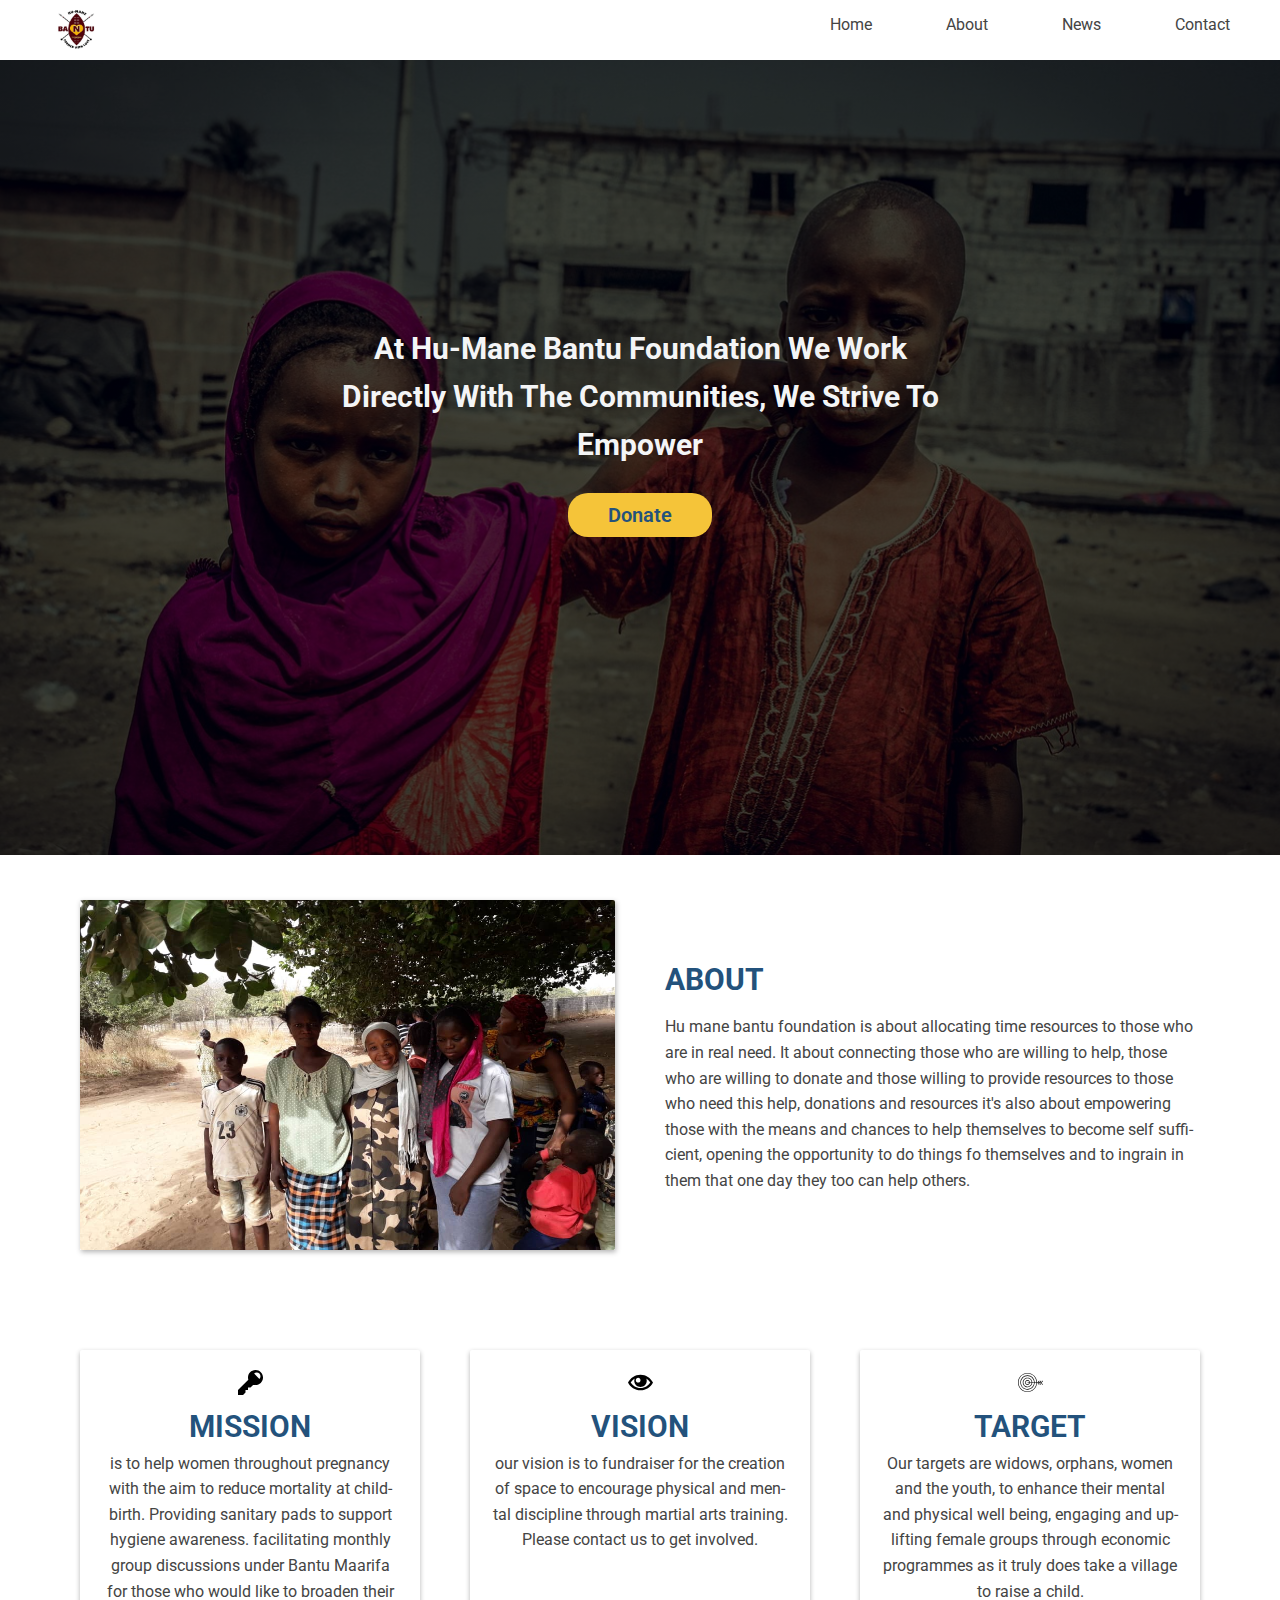
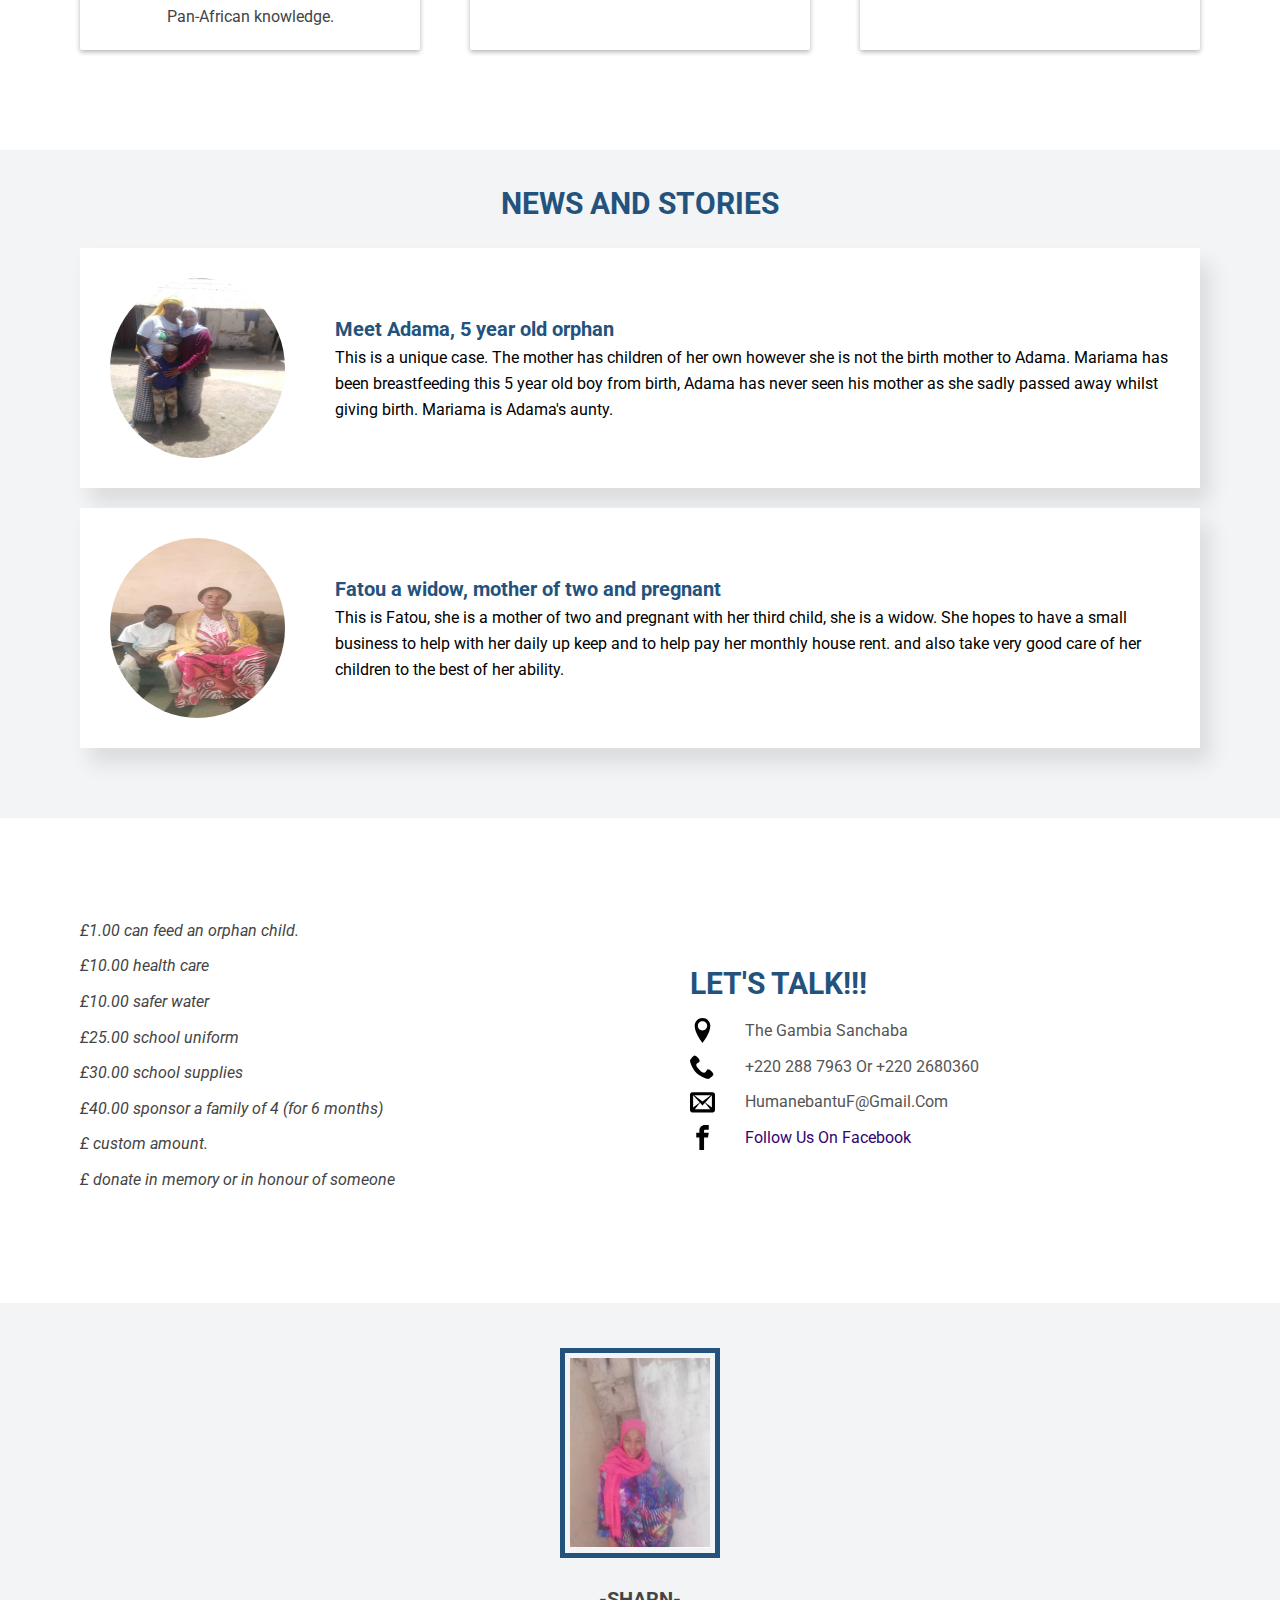
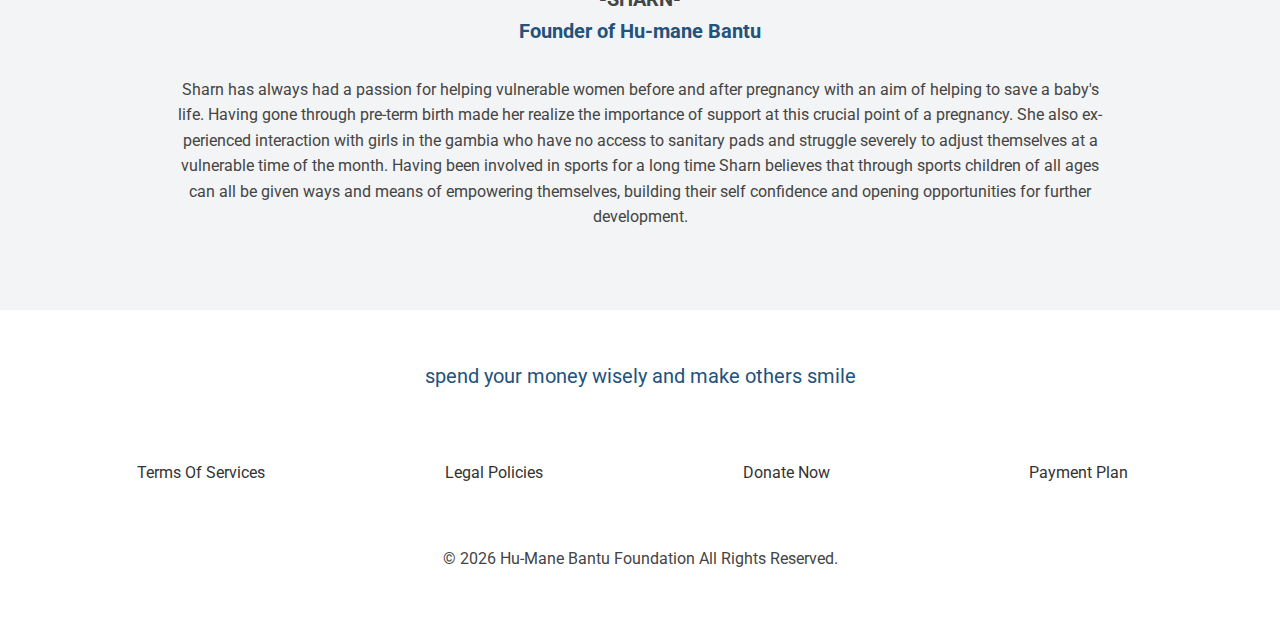
<file: index.html>
<!DOCTYPE html>
<html lang="en">
<head>
     <meta charset="UTF-8">
     <meta http-equiv="X-UA-Compatible" content="IE=edge">
     <meta name="viewport" content="width=device-width, initial-scale=1.0">
     <link rel="stylesheet" href="style/main.css">
     <link rel="preconnect" href="https://fonts.gstatic.com">
     <link href="https://fonts.googleapis.com/css2?family=Roboto:ital,wght@0,300;0,400;0,500;0,700;1,300;1,500&display=swap" rel="stylesheet">
     <link rel="shortcut icon" href="images/logo.jpg" type="image/x-icon">
     <title>Hu-mane bantu foundation</title>
</head>
<body class="container">
    <header class="header margin-bottom" id="header">
        <nav class="nav-bar">
            <div class="logo-img-box">
                <img src="images/logo.jpg" alt="logo" class="logo-img">
            </div>
            <ul class="nav-bar__items">
                <li class="nav-bar__links"><a href="#header">home</a></li>
                <li class="nav-bar__links"><a href="#about">about</a></li>
                <li class="nav-bar__links"><a href="#news">news</a></li>
                <li class="nav-bar__links"><a href="#contact">contact</a></li>
            </ul>
            <div class="lines">
                <div class="line"></div>
                <div class="line"></div>
                <div class="line"></div>
            </div>
        </nav>
        <div class="header__heading">
            <h1 class="header__heading--main">at Hu-mane Bantu Foundation we work directly with the communities, we strive to empower</h1>
            <a href="https://www.paypal.com/donate?business=innrad78%40googlemail.com&currency_code=GBP" target="_blank" class="paypal">donate</a>
       </div>        
    </header>

     <section class="about margin-bottom" id="about" >
          <div class="about__image">
               <img src="images/img-5.jpg" alt="donation image" class="about__image--img">
          </div>
          <div class="about__text">
               <h2 class="section-heading">about</h2>
               <p class="about__text--paragraph">Hu mane bantu foundation is about allocating time resources to those who are in real need. It about connecting those who are willing to help, those who are willing to donate and those willing to provide resources to those  who need  this help, donations and resources it's also about empowering  those with the means and chances to help themselves to become self sufficient, opening the opportunity to do things fo themselves and to ingrain in them that one day they too can help others.</p>
          </div>
     </section>

     <section class="service margin-bottom" id="services">
          <div class="service__container">
              <div class="service__content">
                <svg class="svg-icon">
                    <use xlink:href="images/sprite.svg#icon-key"></use>
                </svg>
                  <h4 class="service__content--heading">mission</h4>
                  <p class="service__content--info">
                    is to help women throughout pregnancy with the aim to reduce mortality at childbirth.
                   Providing sanitary pads to  support hygiene awareness.
                   facilitating monthly group discussions under Bantu Maarifa for          those who would like to broaden their Pan-African knowledge. 
                  </p>
              </div>
              <div class="service__content">
                <svg class="svg-icon">
                    <use xlink:href="images/sprite.svg#icon-eye"></use>
                </svg>
                  <h4 class="service__content--heading">vision</h4>
                  <p class="service__content--info">
                    our vision is to fundraiser for the creation of space to encourage physical and mental discipline through martial arts training.
                    Please contact us to get involved.
                </div>
              <div class="service__content">
                  <svg class="svg-icon">
                      <use xlink:href="images/sprite.svg#icon-target"></use>
                    </svg>
                </p>
                  <h4 class="service__content--heading">target</h4>
                  <p class="service__content--info">
                    Our targets are widows, orphans, women and the youth, to enhance their mental and physical  well being, engaging  and uplifting female groups through economic programmes as it truly does take a village to raise a child.
                  </p>
              </div>
          </div>
      </section>

     <section class="review margin-bottom" id="news">
        <h2 class="section-heading review__heading">news and stories</h2>
        <div class="review__box">
            <div class="review__caption">
                <div class="review__caption--image">
                    <img src="images/adama.jpg" alt="img" class="review__caption--img">
                </div>
                <div class="review__text">
                    <h3 class="review__text--heading">Meet Adama, 5 year old orphan </h3>
                    <p class="review__text--paragraph">
                        This is a unique case. The mother has children of her own however she is not the birth mother to Adama. Mariama has been breastfeeding this 5 year old boy from birth, Adama has never seen his mother as she sadly passed away whilst giving birth. Mariama is Adama's aunty.
                    </p>
                </div>
            </div>
        </div>
        <div class="review__box">
            <div class="review__caption">
                <div class="review__caption--image">
                    <img src="images/fatou.jpg" alt="img" class="review__caption--img">
                </div>
                <div class="review__text">
                    <h3 class="review__text--heading">Fatou a widow, mother of two and pregnant</h3>
                    <p class="review__text--paragraph">
                      This is Fatou, she is a mother of two and pregnant with her third child, she is a widow. She hopes to have a small business to help with her daily up keep and to help pay her monthly house rent. and also take very good care of her children to the best of her ability.
                    </p>
                </div>          
            </div>
        </div>
     </section>
     <section class="contact margin-bottom" id="contact">
         <div class="whatsapp">
            <script src="https://apps.elfsight.com/p/platform.js" defer></script>
            <div class="elfsight-app-7eb2b1a8-b5a5-4f47-b238-dc26c3d731d4"></div>
            <ul class="summary">
                <li class="summary__items">£1.00 can feed an orphan child.</li>
                <li class="summary__items">£10.00 health care</li>
                <li class="summary__items">£10.00 safer water</li>
                <li class="summary__items">£25.00 school uniform</li>
                <li class="summary__items">£30.00 school supplies</li>
                <li class="summary__items">£40.00 sponsor a family of 4 (for 6 months)</li>
                <li class="summary__items">£ custom amount.</li>
                <li class="summary__items">£ donate in memory or in honour of someone</li>
            </ul>
        </div>
       
        <div class="contact__info">
            <h2 class="section-heading">let's talk!!!</h2>
            <div class="contact__info--details">
                <svg class="svg-icon">
                    <use xlink:href="images/sprite.svg#icon-location"></use>
                </svg>
                <p class="contact__info--text">The gambia sanchaba</p>
            </div>
            
            <div class="contact__info--details">
                <svg class="svg-icon">
                    <use xlink:href="images/sprite.svg#icon-phone"></use>
                </svg>
                <p class="contact__info--text">+220 288 7963 or +220 2680360</p>
            </div>
            <div class="contact__info--details">
                <svg class="svg-icon">
                    <use xlink:href="images/sprite.svg#icon-envelop"></use>
                </svg>
                <p class="contact__info--text">humanebantuF@gmail.com</p>
            </div>
             <div class="contact__info--details">
                <svg class="svg-icon">
                    <use xlink:href="images/sprite.svg#icon-facebook"></use>
                </svg>
                <a href ="https://www.facebook.com/humane.bantu" class="contact__info--text facebook">follow us on facebook</a>
            </div>
        </div>
     </section>

     <section class="founder-container">
        <div class="founder">
            <div class="founder__img--box">
                <img src="images/sharn.png" alt="" class="founder__img">
            </div>
            <h4 class="founder__name">-Sharn-</h4>
            <h3 class="founder__heading">Founder of Hu-mane Bantu </h3>
            <p class="founder__about">
                Sharn has always had a passion for helping vulnerable women before and after pregnancy with an aim of helping to save a baby's life.
                Having gone through pre-term birth made her realize the importance of support at this crucial point of a pregnancy.
                She also experienced interaction with girls in the gambia who have no access to sanitary pads and struggle severely to adjust themselves at a vulnerable time of the month.
                Having been involved in sports for a long time Sharn believes that through sports children of all ages can all be given ways and means of empowering themselves, building their self confidence and opening opportunities for further development.</p>
        </div>
     </section>

     
     <footer class="footer">
        <div class="footer__quote">
            spend your money wisely and make others smile
        </div>
        <div class="footer__content">
            <ul class="footer__item">
                <li class="footer__list"><a href="terms.html" class="footer__links" target="_blank">terms of services</a>
            </ul>
            <ul class="footer__item">
                <li class="footer__list"><a href="legal-policy.html" class="footer__links" target="_blank">legal policies</a>
            </ul>
            <ul class="footer__item">
                <li class="footer__list"><a href="https://www.paypal.com/donate?business=innrad78%40googlemail.com&currency_code=GBP" target="_blank" class="footer__links">donate now</a></li>
            </ul>
            <ul class="footer__item">
                <li class="footer__list"><a href="https://www.paypal.com/donate?business=innrad78%40googlemail.com&currency_code=GBP" class="footer__links">payment plan</a></li>
            </ul>
        </div>
        <p class="copy-right">&copy; <span id="date"></span> Hu-mane bantu foundation All rights reserved. </p> 
    </footer>
    <script src="app.js"></script>
</body>
</html>
</file>
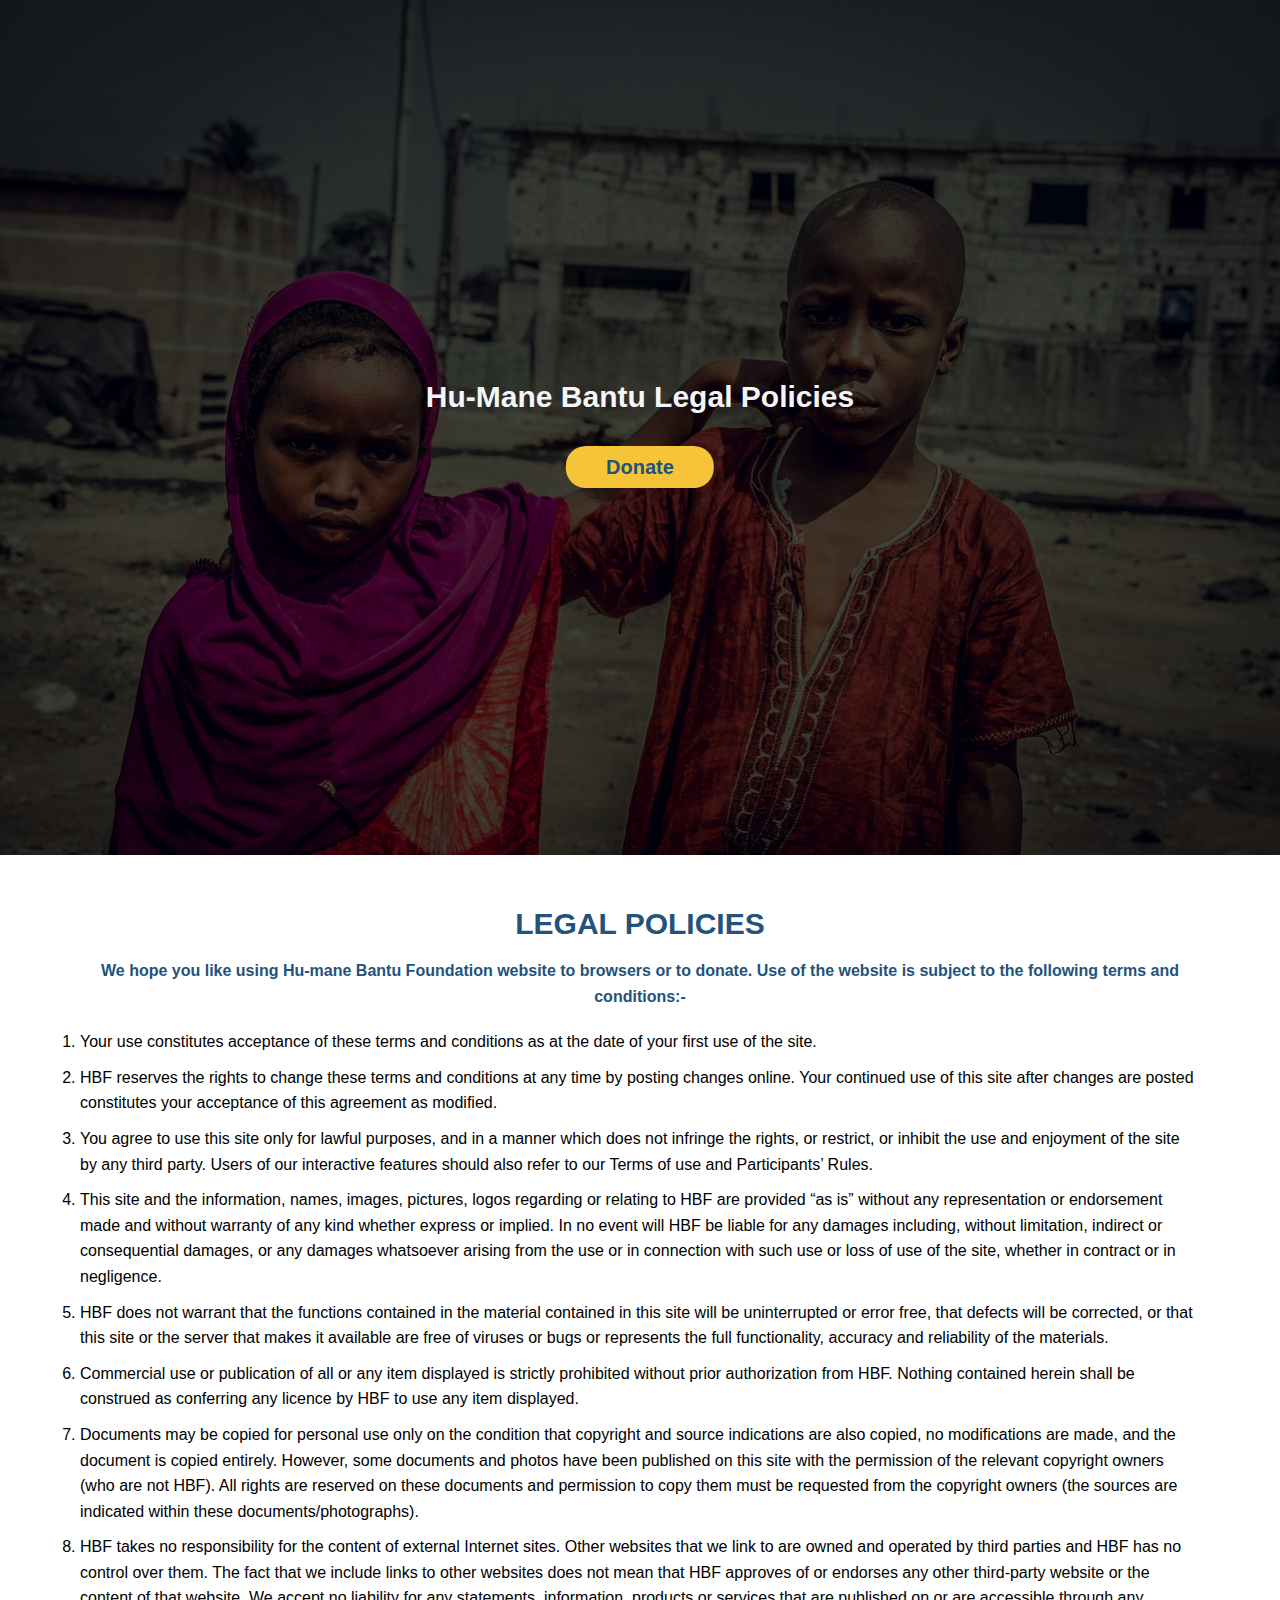
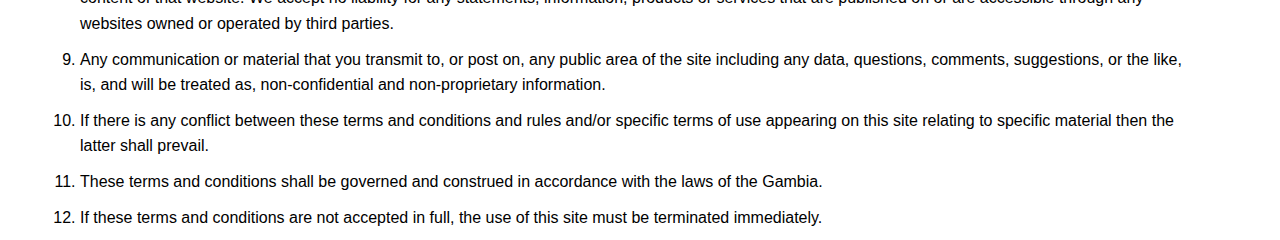
<file: legal-policy.html>
<!DOCTYPE html>
<html lang="en">
<head>
    <meta charset="UTF-8">
    <meta http-equiv="X-UA-Compatible" content="IE=edge">
    <meta name="viewport" content="width=device-width, initial-scale=1.0">
    <link rel="shortcut icon" href="images/logo.jpg" type="image/x-icon">
    <link rel="stylesheet" href="style/main.css">
    <title>terms & conditions</title>
</head>
<body class="container">
    <header class="header margin-bottom" id="header">
                <div class="header__heading">
            <h1 class="header__heading--main">hu-mane bantu legal policies</h1>
            <a href="https://www.paypal.com/donate?business=innrad78%40googlemail.com&currency_code=GBP" target="_blank" class="paypal">donate</a>
       </div>        
    </header>
    <section class="terms">
        <h2 class="section-heading">legal policies</h2>
        <p class="terms__text">
            <ol>
        <h3 class="policy-heading">We hope you like using Hu-mane Bantu Foundation website to browsers or to donate. Use of the website is subject to the following terms and conditions:-</h3>
            
            <li>
                Your use constitutes acceptance of these terms and conditions as at the date of your first use of the site.
            </li>

            <li>HBF reserves the rights to change these terms and conditions at any time by posting changes online. Your continued use of this site after changes are posted constitutes your acceptance of this agreement as modified.</li>

            <li>You agree to use this site only for lawful purposes, and in a manner which does not infringe the rights, or restrict, or inhibit the use and enjoyment of the site by any third party. Users of our interactive features should also refer to our Terms of use and Participants’ Rules.</li>

            <li>This site and the information, names, images, pictures, logos regarding or relating to HBF are provided “as is” without any representation or endorsement made and without warranty of any kind whether express or implied. In no event will HBF be liable for any damages including, without limitation, indirect or consequential damages, or any damages whatsoever arising from the use or in connection with such use or loss of use of the site, whether in contract or in negligence.</li>
            <li>HBF does not warrant that the functions contained in the material contained in this site will be uninterrupted or error free, that defects will be corrected, or that this site or the server that makes it available are free of viruses or bugs or represents the full functionality, accuracy and reliability of the materials.</li>
            <li>Commercial use or publication of all or any item displayed is strictly prohibited without prior authorization from HBF. Nothing contained herein shall be construed as conferring any licence by HBF to use any item displayed.
            </li>
            <li>Documents may be copied for personal use only on the condition that copyright and source indications are also copied, no modifications are made, and the document is copied entirely. However, some documents and photos have been published on this site with the permission of the relevant copyright owners (who are not HBF). All rights are reserved on these documents and permission to copy them must be requested from the copyright owners (the sources are indicated within these documents/photographs).
            </li>
            <li>HBF takes no responsibility for the content of external Internet sites. Other websites that we link to are owned and operated by third parties and HBF has no control over them. The fact that we include links to other websites does not mean that HBF approves of or endorses any other third-party website or the content of that website. We accept no liability for any statements, information, products or services that are published on or are accessible through any websites owned or operated by third parties.
            </li>
            <li>Any communication or material that you transmit to, or post on, any public area of the site including any data, questions, comments, suggestions, or the like, is, and will be treated as, non-confidential and non-proprietary information.
            </li>
            <li>If there is any conflict between these terms and conditions and rules and/or specific terms of use appearing on this site relating to specific material then the latter shall prevail.</li>
            <li> These terms and conditions shall be governed and construed in accordance with the laws of the Gambia.
            </li>
            <li>If these terms and conditions are not accepted in full, the use of this site must be terminated immediately.</li>
        </ol>
        </p>
    </section>
    
</body>
</html>
</file>
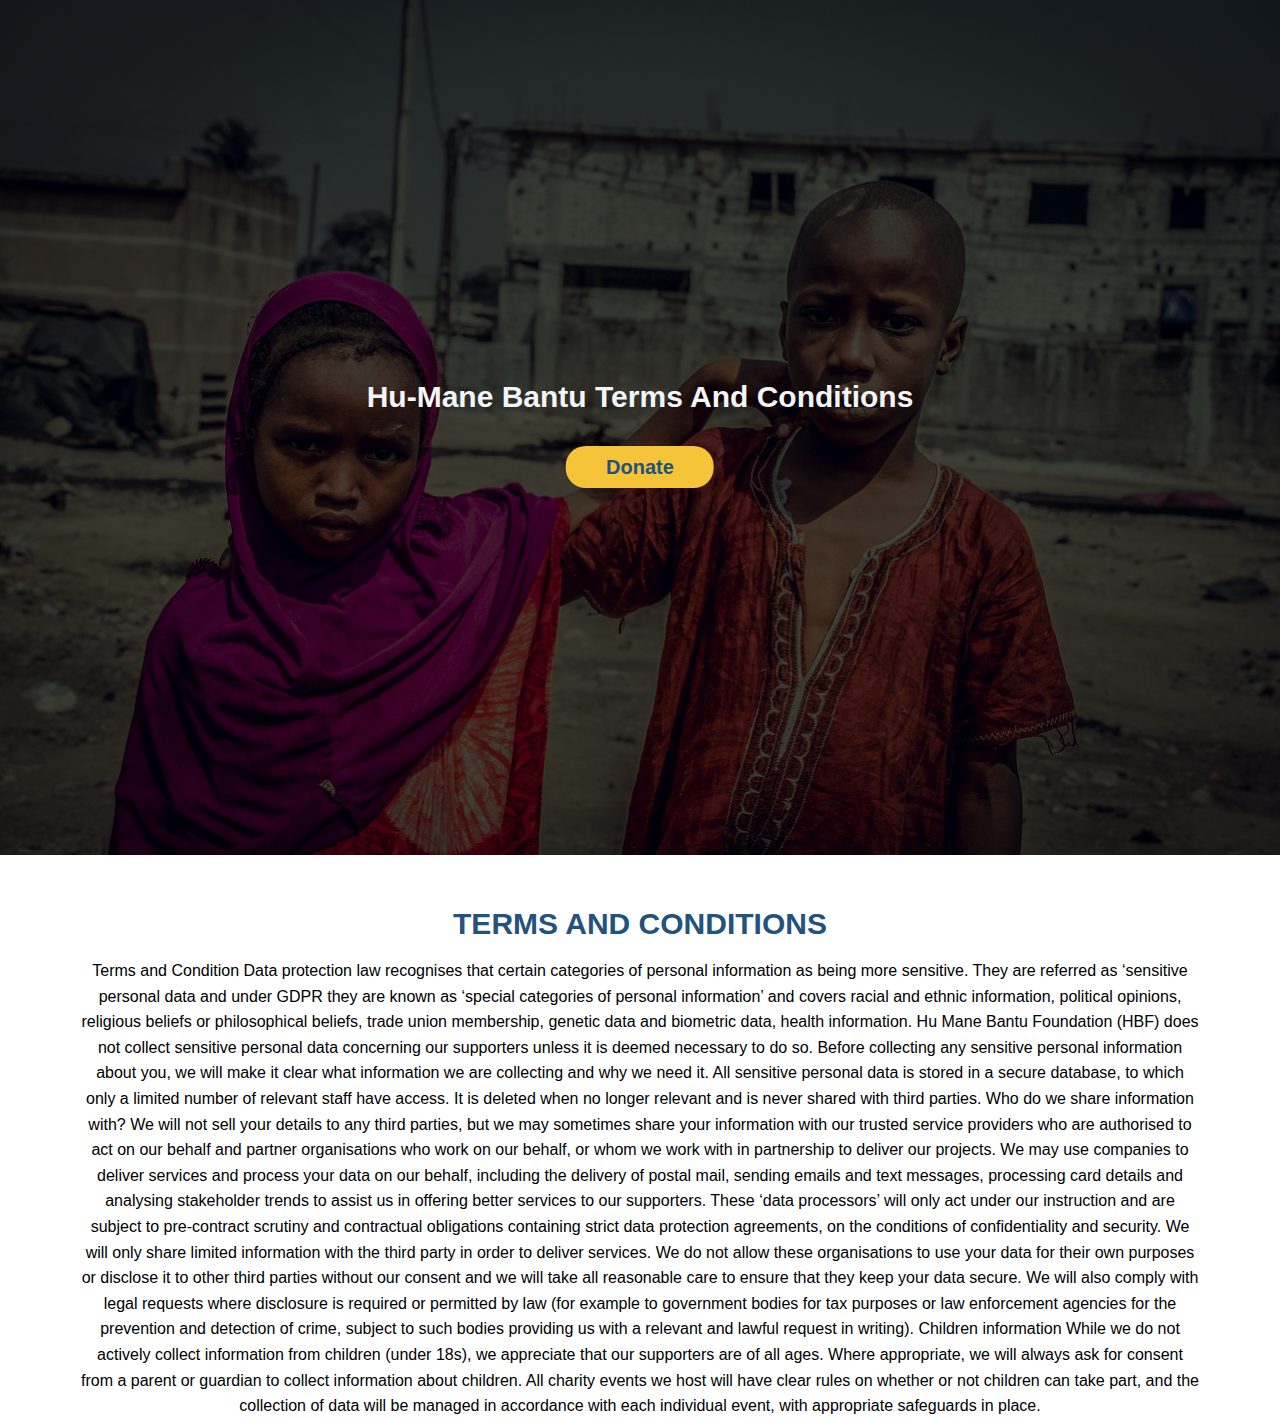
<file: terms.html>
<!DOCTYPE html>
<html lang="en">
<head>
    <meta charset="UTF-8">
    <meta http-equiv="X-UA-Compatible" content="IE=edge">
    <meta name="viewport" content="width=device-width, initial-scale=1.0">
    <link rel="shortcut icon" href="images/logo.jpg" type="image/x-icon">
    <link rel="stylesheet" href="style/main.css">
    <title>terms & conditions</title>
</head>
<body class="container">
    <header class="header margin-bottom" id="header">
        <!-- <nav class="nav-bar">
            <div class="logo-img-box">
                <img src="images/logo.jpg" alt="logo" class="logo-img">
            </div>
            <ul class="nav-bar__items">
                <li class="nav-bar__links"><a href="index.html">home</a></li>
                <li class="nav-bar__links"><a href="#about">about</a></li>
                <li class="nav-bar__links"><a href="#news">news</a></li>
                <li class="nav-bar__links"><a href="#contact">contact</a></li>
            </ul>
            <div class="lines">
                <div class="line"></div>
                <div class="line"></div>
                <div class="line"></div>
            </div>
        </nav> -->
        <div class="header__heading">
            <h1 class="header__heading--main"> hu-mane bantu terms and conditions</h1>
            <a href="https://www.paypal.com/donate?business=innrad78%40googlemail.com&currency_code=GBP" target="_blank" class="paypal">donate</a>
       </div>        
    </header>
    <section class="terms">
        <h2 class="section-heading"> terms and conditions</h2>
        <p class="terms__text">
            Terms and Condition
            Data protection law recognises that certain categories of personal information as being more sensitive. They are referred as ‘sensitive personal data and under GDPR they are known as ‘special categories of personal information’ and covers racial and ethnic information, political opinions, religious beliefs or philosophical beliefs, trade union membership, genetic data and biometric data, health information.

            Hu Mane Bantu Foundation (HBF) does not collect sensitive personal data concerning our supporters unless it is deemed necessary to do so. Before collecting any sensitive personal information about you, we will make it clear what information we are collecting and why we need it.

            All sensitive personal data is stored in a secure database, to which only a limited number of relevant staff have access. It is deleted when no longer relevant and is never shared with third parties. 
            Who do we share information with?

            We will not sell your details to any third parties, but we may sometimes share your information with our trusted service providers who are authorised to act on our behalf and partner organisations who work on our behalf, or whom we work with in partnership to deliver our projects. We may use companies to deliver services and process your data on our behalf, including the delivery of postal mail, sending emails and text messages, processing card details and analysing stakeholder trends to assist us in offering better services to our supporters.

            These ‘data processors’ will only act under our instruction and are subject to pre-contract scrutiny and contractual obligations containing strict data protection agreements, on the conditions of confidentiality and security. We will only share limited information with the third party in order to deliver services. We do not allow these organisations to use your data for their own purposes or disclose it to other third parties without our consent and we will take all reasonable care to ensure that they keep your data secure.

            We will also comply with legal requests where disclosure is required or permitted by law (for example to government bodies for tax purposes or law enforcement agencies for the prevention and detection of crime, subject to such bodies providing us with a relevant and lawful request in writing).

            Children information

            While we do not actively collect information from children (under 18s), we appreciate that our supporters are of all ages. Where appropriate, we will always ask for consent from a parent or guardian to collect information about children. All charity events we host will have clear rules on whether or not children can take part, and the collection of data will be managed in accordance with each individual event, with appropriate safeguards in place.
        </p>
    </section>
    
</body>
</html>
</file>
<file: style/main.css>
.section-heading {
  text-transform: uppercase;
  margin-bottom: 1rem;
  color: #23527c;
  font-size: 3rem; }

.margin-bottom {
  margin-bottom: 10rem; }

*,
*::before,
*::after {
  padding: 0;
  margin: 0;
  box-sizing: inherit; }

html {
  box-sizing: border-box;
  font-size: 62.5%;
  scroll-behavior: smooth; }

/*
0 - 600PX:  Phone
600 - 900px: Tablet portriat
900 - 1200px: Tablet landscape
[1200 - 1800] is whter the normal style apply
1800px or bigger: big desktop


1em = 16px
*/
body {
  font-family: 'Roboto', sans-serif;
  background-color: #fff;
  line-height: 1.6;
  max-width: 100%;
  overflow-x: hidden;
  font-weight: 400; }
  @media screen and (max-width: 75rem) {
    body {
      line-height: 1.5;
      font-weight: 380; } }

a::before,
a::after,
a::visited {
  text-decoration: none; }

.container {
  display: grid;
  grid-template-columns: [full-start] 5rem 1fr repeat(8, [col-start] minmax(min-content, 14rem)) [col-end] 1fr 5rem [full-end];
  grid-template-rows: 100vh repeat(7, min-content); }
  @media screen and (max-width: 75rem) {
    .container {
      grid-template-columns: [full-start] 2rem 1fr repeat(8, [col-start] minmax(min-content, 14rem)) [col-end] 1fr 2rem [full-end];
      grid-template-rows: 100vh repeat(7, min-content); } }

.header {
  display: grid;
  grid-column: full-start / full-end;
  background-image: linear-gradient(rgba(0, 0, 0, 0.7), rgba(0, 0, 0, 0.7)), url(../images/background-img.jpg);
  background-size: cover;
  background-position: center;
  height: 95vh;
  position: relative; }
  .header__heading {
    position: absolute;
    top: 50%;
    left: 50%;
    transform: translate(-50%, -50%);
    font-size: 1.5rem;
    font-weight: 300;
    max-width: 100rem;
    text-align: center; }
    @media screen and (max-width: 75rem) {
      .header__heading {
        max-width: 70%; } }
    .header__heading--main {
      color: #f4f5f6;
      text-transform: capitalize;
      margin-bottom: 3rem;
      hyphens: auto; }
      @media screen and (max-width: 37.5em) {
        .header__heading--main {
          font-size: 1.4em;
          font-weight: 500;
          line-height: 1.2; } }
      @media screen and (min-width: 112.5em) {
        .header__heading--main {
          font-size: 8rem; } }
      @media screen and (max-width: 75rem) {
        .header__heading--main {
          font-size: 2.5rem; } }

.nav-bar {
  display: flex;
  justify-content: space-between;
  align-items: center;
  background-color: #fff;
  padding: 0 5rem;
  height: 6rem; }
  @media screen and (max-width: 75rem) {
    .nav-bar {
      align-items: flex-end;
      padding: 4rem 5rem; } }
  .nav-bar__items {
    width: 40rem;
    font-size: 1.7rem;
    text-transform: capitalize;
    list-style: none;
    display: flex;
    justify-content: space-between;
    align-items: center; }
    @media screen and (max-width: 75rem) {
      .nav-bar__items {
        font-size: 3em;
        width: 100%;
        height: 100vh;
        background-color: #e2ab13;
        flex-direction: column;
        align-items: center;
        justify-content: space-evenly;
        clip-path: circle(10rem at 90% -19%);
        overflow: hidden;
        transition: all .8s;
        z-index: 2;
        opacity: 0;
        pointer-events: 0;
        top: 0;
        left: 0;
        right: 0;
        bottom: 0;
        opacity: 5;
        z-index: 100;
        position: absolute; } }
  .nav-bar__show {
    top: 0;
    left: 0;
    right: 0;
    bottom: 0;
    opacity: 5;
    z-index: 100;
    position: absolute;
    clip-path: circle(183rem at 90% -15%); }
  .nav-bar__links a {
    text-decoration: none;
    color: #444; }
    .nav-bar__links a:hover {
      color: #F2B217; }
  @media screen and (max-width: 75rem) {
    .nav-bar {
      align-items: flex-start;
      margin-top: 0; } }

.text-box {
  max-width: 50rem;
  position: absolute;
  top: 50%;
  left: 30%;
  transform: translate(-50%, -50%); }
  @media screen and (max-width: 75rem) {
    .text-box {
      left: 50%;
      top: 60%;
      line-height: 1.5; } }
  @media screen and (min-width: 112.5em) {
    .text-box {
      max-width: 80rem; } }

.main-heading {
  margin-bottom: 4rem; }
  @media screen and (max-width: 75rem) {
    .main-heading {
      margin-bottom: 2rem; } }
  @media screen and (max-width: 37.5em) {
    .main-heading {
      margin-bottom: 7rem; } }

.one {
  transform: translateY(3rem); }
  @media screen and (max-width: 37.5em) {
    .one {
      transform: translateY(-2rem); } }

.logo-img-box {
  width: 5rem;
  height: 5rem; }
  @media screen and (max-width: 75rem) {
    .logo-img-box {
      width: 4rem;
      height: 4rem;
      transform: translateY(-1rem); } }

.logo-img {
  width: 100%;
  height: 100%; }

.lines {
  padding-bottom: 1rem;
  margin-right: 3rem;
  display: none;
  z-index: 100;
  position: absolute;
  right: 3rem; }
  @media screen and (max-width: 75rem) {
    .lines {
      display: block; } }

.line {
  width: 2rem;
  height: .3rem;
  background-color: #444;
  margin-bottom: .3rem; }

.paypal {
  text-decoration: none;
  text-transform: capitalize;
  color: #23527c;
  font-size: 2rem;
  font-weight: 600;
  padding: 1rem 4rem;
  background-color: #F5C439;
  border-radius: 2rem; }
  .paypal:hover {
    background-color: #fff;
    color: #e2ab13; }

.about {
  grid-column: col-start / col-end;
  display: grid;
  grid-template-columns: repeat(auto-fit, minmax(30rem, 1fr));
  grid-gap: 5rem;
  align-items: center;
  font-size: 1.6rem; }
  .about__image {
    height: 35rem;
    box-shadow: 0.1rem 0.2rem 0.5rem rgba(0, 0, 0, 0.3); }
    .about__image--img {
      width: 100%;
      height: 100%;
      border-radius: .2rem; }
  .about__text {
    color: #444;
    hyphens: auto; }
    @media screen and (max-width: 75rem) {
      .about__text {
        text-align: center; } }
    .about__text--paragraph {
      font-size: 1.6rem; }
      @media screen and (max-width: 75rem) {
        .about__text--paragraph {
          font-size: 1.5em; } }

.service {
  grid-column: col-start 1 / col-end;
  text-align: center; }
  .service__container {
    font-size: 1.6rem;
    color: #444;
    display: grid;
    grid-template-columns: repeat(auto-fit, minmax(30rem, 1fr));
    grid-gap: 5rem;
    hyphens: auto; }
    @media screen and (max-width: 75rem) {
      .service__container {
        font-size: 1.7em; } }
  .service__content {
    background-color: #fff;
    padding: 2rem;
    border-radius: .2rem;
    box-shadow: 0 0.2rem 0.5rem rgba(0, 0, 0, 0.3); }
    @media screen and (max-width: 75rem) {
      .service__content {
        box-shadow: 0 0.1rem 0.3rem rgba(0, 0, 0, 0.3); } }
    .service__content--heading {
      color: #23527c;
      text-transform: uppercase;
      font-size: 3rem;
      font-weight: 650;
      text-align: center; }
      @media screen and (max-width: 75rem) {
        .service__content--heading {
          font-size: 2em;
          text-transform: capitalize; } }
    .service__content--info {
      font-size: 1.6rem;
      text-align: center; }
      @media screen and (max-width: 75rem) {
        .service__content--info {
          font-size: 1.6em; } }

.review {
  grid-column: full-start  / full-end;
  background-color: #f3f4f5;
  padding-bottom: 5rem;
  font-size: 1.6rem; }
  @media screen and (max-width: 75rem) {
    .review {
      font-size: 1.2em;
      color: #444;
      text-align: center; } }
  .review__box {
    display: grid;
    grid-template-columns: [full-start] 5rem 1fr repeat(8, [col-start] minmax(min-content, 14rem)) [col-end] 1fr 5rem [full-end];
    margin: 2rem auto;
    font-size: 1.6rem;
    grid-column: col-start 1 / col-end; }
    @media screen and (max-width: 75rem) {
      .review__box {
        grid-template-columns: [full-start] 2rem 1fr repeat(8, [col-start] minmax(min-content, 14rem)) [col-end] 1fr 2rem [full-end]; } }
  .review__heading {
    margin-top: 3rem;
    text-align: center; }
  .review__caption {
    font-size: 1.6rem;
    padding: 3rem;
    background-color: #fff;
    box-shadow: 1rem 1.5rem 2rem rgba(0, 0, 0, 0.1);
    grid-column: col-start 1 / col-end;
    display: flex;
    align-items: center; }
    @media screen and (max-width: 56.25em) {
      .review__caption {
        font-size: 1.5em;
        flex-direction: column;
        padding: 1.2rem 0rem;
        grid-column: col-start 1 / col-end; } }
    .review__caption--image {
      width: 20rem;
      height: 18rem;
      border-radius: 20%; }
      @media screen and (max-width: 56.25em) {
        .review__caption--image {
          width: 10rem;
          height: 10rem; } }
    .review__caption--img {
      width: 100%;
      height: 100%;
      border-radius: 50%; }
  .review__text {
    width: 90%;
    margin-left: 5rem; }
    @media screen and (max-width: 56.25em) {
      .review__text {
        margin-left: 0; } }
    .review__text--heading {
      font-size: 2rem;
      color: #23527c; }
      @media screen and (max-width: 75rem) {
        .review__text--heading {
          font-size: 1.1em;
          font-weight: 550;
          text-align: center; } }
    .review__text__text--paragraph {
      color: #555;
      font-size: 1.6rem;
      text-align: center; }
      @media screen and (max-width: 75rem) {
        .review__text__text--paragraph {
          font-size: 1.5em; } }

.contact {
  grid-column: col-start 1 / col-end;
  display: grid;
  grid-template-columns: repeat(auto-fit, minmax(40rem, 1fr));
  grid-gap: 10rem;
  align-items: center;
  font-size: 1.6rem; }
  @media screen and (max-width: 75rem) {
    .contact {
      font-size: 1.3rem; } }
  .contact__info {
    font-size: 1.6rem;
    align-items: center; }
    @media screen and (max-width: 56.25em) {
      .contact__info {
        font-size: 1.5em;
        margin: 0 auto; } }
    .contact__info--details {
      display: flex;
      align-items: center;
      margin-bottom: 1rem;
      text-align: center; }
      @media screen and (max-width: 75rem) {
        .contact__info--details {
          margin-bottom: 2rem;
          text-align: center; } }
    .contact__info--text {
      transform: translateX(3rem);
      text-transform: capitalize;
      text-decoration: none;
      color: #555;
      text-align: center; }

.svg-icon {
  width: 2.5rem;
  height: 2.5rem; }

.summary {
  font-size: 1.6rem;
  color: #444;
  font-style: italic;
  list-style: none;
  text-align: center; }
  @media screen and (max-width: 75rem) {
    .summary {
      font-size: 1.2em; } }
  .summary__items {
    font-size: 1.6rem; }
    @media screen and (max-width: 75rem) {
      .summary__items {
        text-align: center;
        font-size: 1.3em; } }

.facebook {
  color: #330472; }

.terms {
  grid-column: col-start 1 / col-end;
  text-align: center; }
  .terms__text {
    font-size: 1.6rem; }
    @media screen and (max-width: 75rem) {
      .terms__text {
        font-size: 1.7em; } }

li {
  font-size: 1.6rem;
  text-align: left;
  margin-bottom: 1rem; }

.policy-heading {
  font-size: 1.6rem;
  margin-bottom: 2rem;
  color: #23527c; }

.founder-container {
  grid-column: full-start / full-end;
  background-color: #f3f4f5;
  font-size: 1.5rem;
  hyphens: auto;
  color: #444; }

.founder {
  max-width: 100rem;
  margin: 5rem auto; }
  .founder__heading {
    font-size: 2rem;
    color: #23527c;
    text-align: center; }
  .founder__img--box {
    width: 15rem;
    height: 20rem;
    margin: 0 auto;
    margin-bottom: 3rem; }
  .founder__img {
    width: 100%;
    height: 100%;
    outline: 0.5rem solid #23527c;
    padding: .5rem; }
  .founder__name {
    text-align: center;
    font-size: 2rem;
    text-transform: uppercase; }
  .founder__about {
    font-size: 1.6rem;
    text-align: center;
    margin-bottom: 5rem;
    padding: 3rem;
    color: #444; }
    @media screen and (max-width: 75rem) {
      .founder__about {
        font-size: 1.6em; } }

.footer {
  background-color: #fff;
  grid-column: full-start / full-end;
  display: grid;
  grid-template-columns: 5rem 1fr repeat(8, [col-start] minmax(min-content, 14rem)) [col-end] 5rem 1fr;
  padding: 5rem 0;
  font-size: 1.6rem; }
  @media screen and (max-width: 75rem) {
    .footer {
      font-size: 1.2em; } }
  .footer__content {
    grid-column: col-start 1 / col-end;
    display: grid;
    grid-template-columns: repeat(auto-fit, minmax(20rem, 1fr));
    grid-gap: 5rem;
    text-align: center;
    padding: 5rem 0;
    font-size: 1.6rem; }
    @media screen and (max-width: 56.25em) {
      .footer__content {
        font-size: 1.9em;
        text-align: center;
        margin: 0 auto; } }
  .footer__quote {
    grid-column: col-start / col-end;
    font-size: 2rem;
    margin: 0 auto;
    height: 5rem;
    color: #23527c;
    text-align: center; }
    .footer__quote--img {
      width: 100%;
      height: 100%; }
    @media screen and (max-width: 75rem) {
      .footer__quote {
        font-size: 2em; } }
  .footer__item {
    font-size: 1.6rem; }
    @media screen and (max-width: 75rem) {
      .footer__item {
        font-size: 1.4em; } }
  .footer__list {
    list-style: none;
    text-align: center;
    font-size: 1.6rem; }
    @media screen and (max-width: 75rem) {
      .footer__list {
        font-size: .6em; } }
  .footer__links {
    text-decoration: none;
    color: #333;
    text-transform: capitalize;
    text-align: center; }
    .footer__links:hover {
      color: #444; }

.copy-right {
  grid-column: col-start 1 / col-end;
  font-size: 1.6rem;
  text-transform: capitalize;
  color: #444;
  text-align: center;
  margin-bottom: 2rem; }
  @media screen and (max-width: 56.25em) {
    .copy-right {
      font-size: 1.8em; } }
</file>
